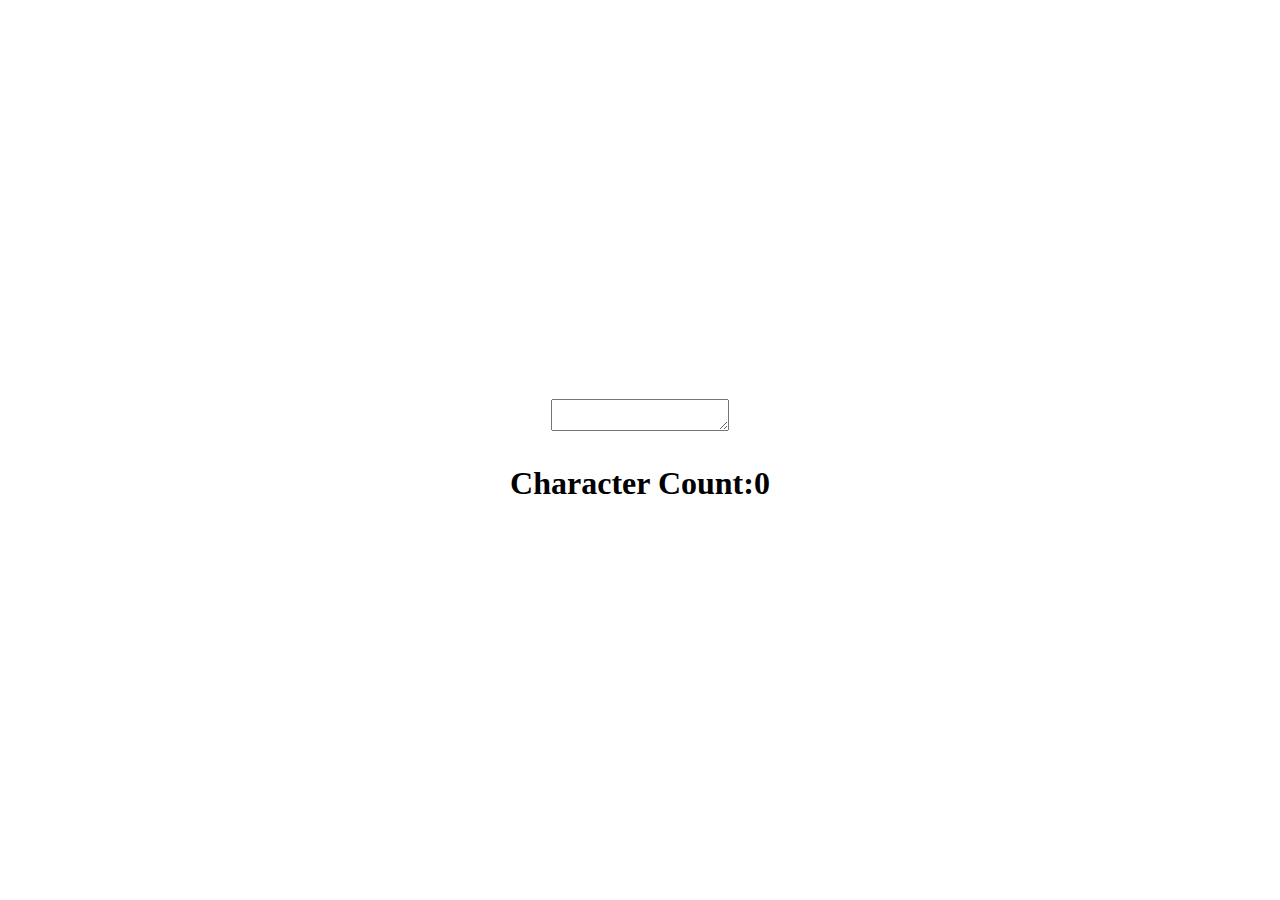
<file: Character-Count/index.html>
<!DOCTYPE html>
<html lang="en">
<head>
    <meta charset="UTF-8">
    <meta name="viewport" content="width=device-width, initial-scale=1.0">
    <title>Document</title>
    <link rel="stylesheet" href="style.css">
</head>
<body>
    
    <form>
        <textarea></textarea>
    </form>

    <h1>Character Count:<span>0</span></h1>

    <script src="script.js"></script>
</body>
</html>
</file>
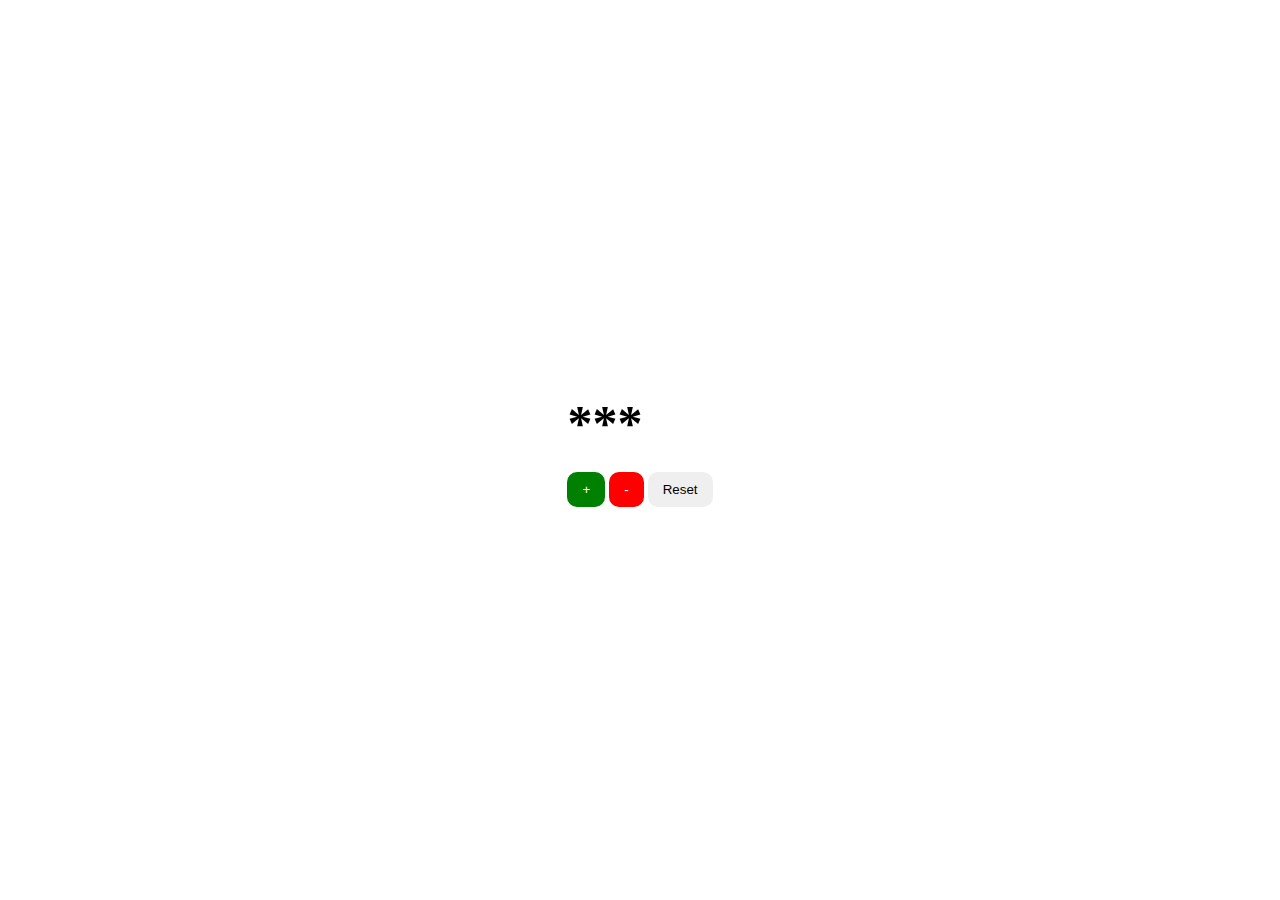
<file: Counter-App/index.html>
<!DOCTYPE html>
<html lang="en">
<head>
    <meta charset="UTF-8">
    <meta name="viewport" content="width=device-width, initial-scale=1.0">
    <title>Document</title>
    <link rel="stylesheet" href="style.css">
</head>
<body>
    
    <div class="counter">
        <h1>***</h1>
    <button class="inc">+</button>
    <button class="dec">-</button>
    <button class="reset">Reset</button>
    </div>

    <script src="script.js"></script>
</body>
</html>
</file>
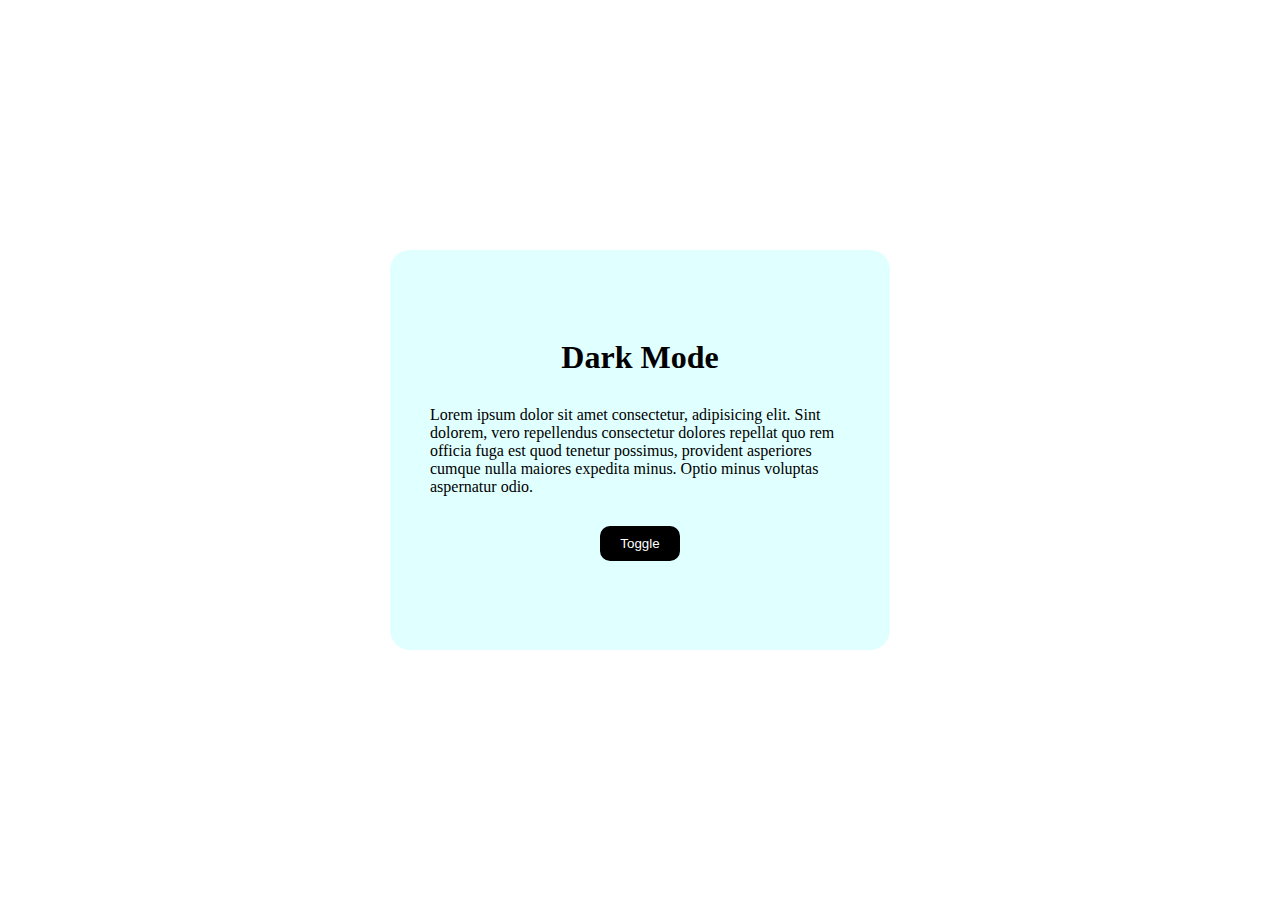
<file: Dark-Mode/index.html>
<!DOCTYPE html>
<html lang="en">
<head>
    <meta charset="UTF-8">
    <meta name="viewport" content="width=device-width, initial-scale=1.0">
    <title>Document</title>
    <link rel="stylesheet" href="style.css">
</head>
<body>
    <main>
        <h1>Dark Mode</h1>
        <p>Lorem ipsum dolor sit amet consectetur, adipisicing elit. Sint dolorem, vero repellendus consectetur dolores repellat quo rem officia fuga est quod tenetur possimus, provident asperiores cumque nulla maiores expedita minus. Optio minus voluptas aspernatur odio.</p>
        <button>Toggle</button>
    </main>

    <script src="script.js"></script>
</body>
</html>
</file>
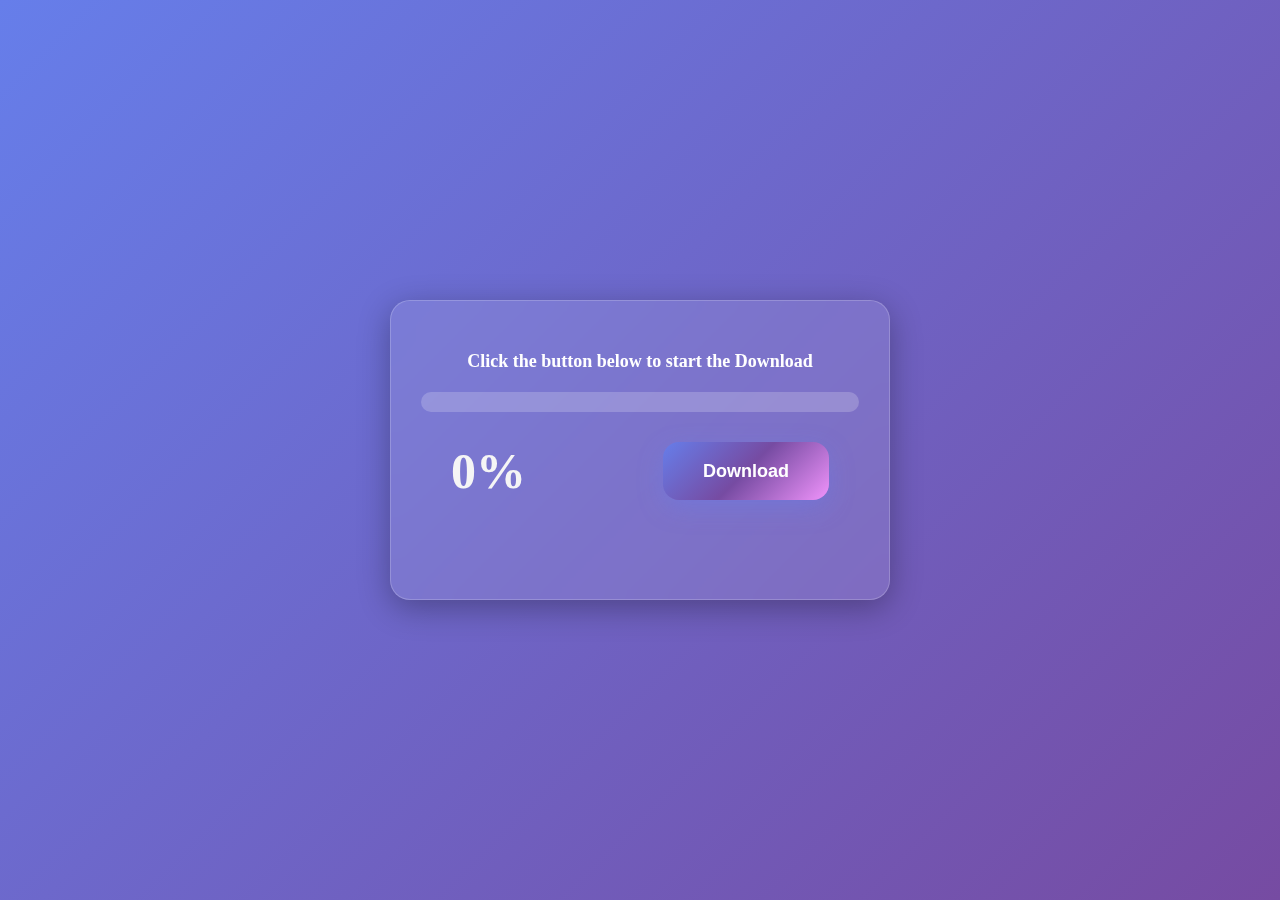
<file: Download-Simulation/index.html>
<!DOCTYPE html>
<html lang="en">
<head>
    <meta charset="UTF-8">
    <meta name="viewport" content="width=device-width, initial-scale=1.0">
    <title>Download Simulator</title>
    <link rel="stylesheet" href="style.css">
</head>
<body>
    
    <div class="box">
        <p>Click the button below to start the Download<br><span></span></p>
        <div class="outer">
            <div class="inner">
            </div>
        </div>
        <div class="bottom">
            <h1>0%</h1>
            <button>Download</button>
        </div>
    </div>

    <script src="script.js"></script>
</body>
</html>
</file>
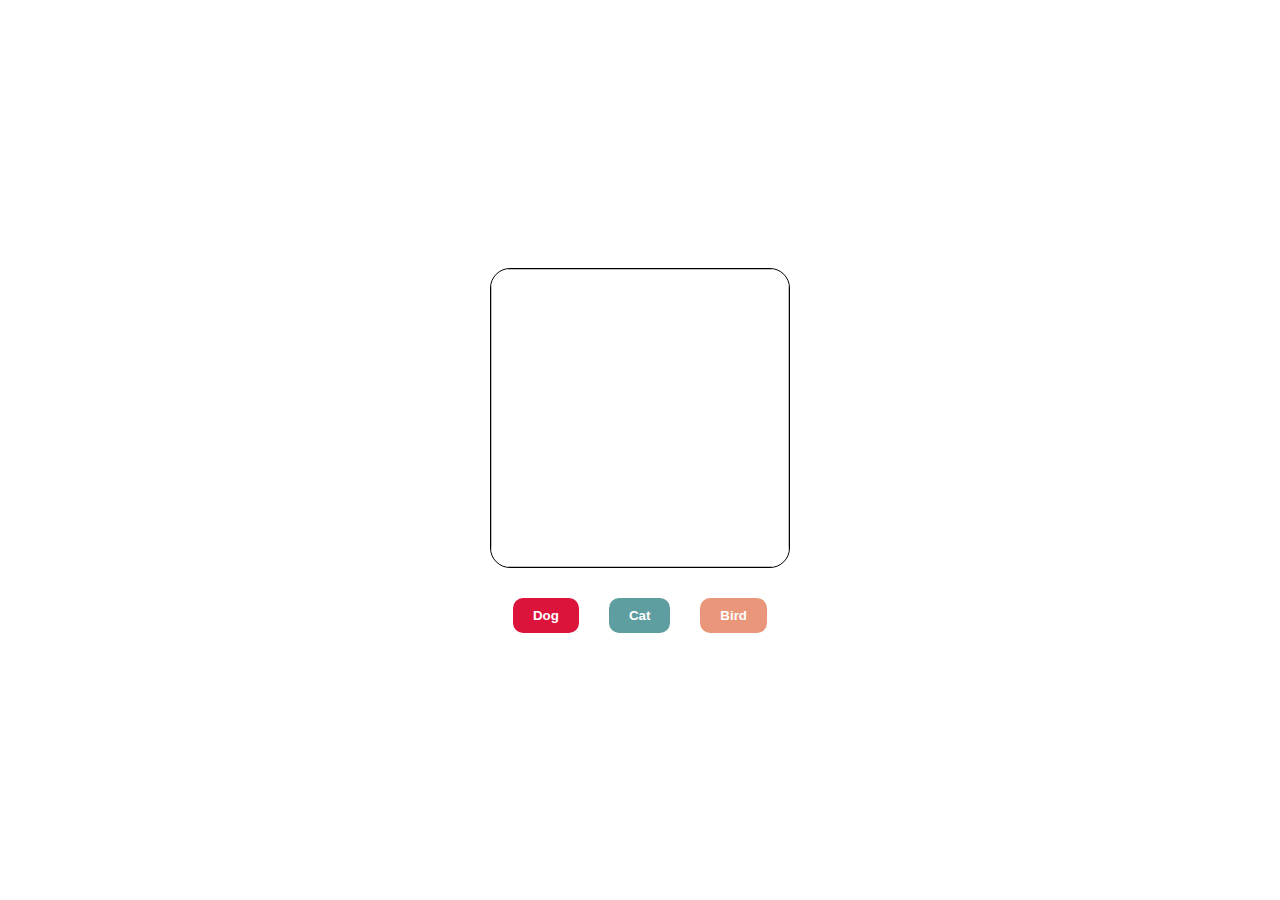
<file: Image-Switcher/index.html>
<!DOCTYPE html>
<html lang="en">
<head>
    <meta charset="UTF-8">
    <meta name="viewport" content="width=device-width, initial-scale=1.0">
    <title>Document</title>
    <link rel="stylesheet" href="style.css">
</head>
<body>

    <div class="image-card">
    </div>

    <div class="button-area">
        <button class="dog">Dog</button>
        <button class="cat">Cat</button>
        <button class="bird">Bird</button>
    </div>

    <script src="script.js"></script>
</body>
</html>
</file>
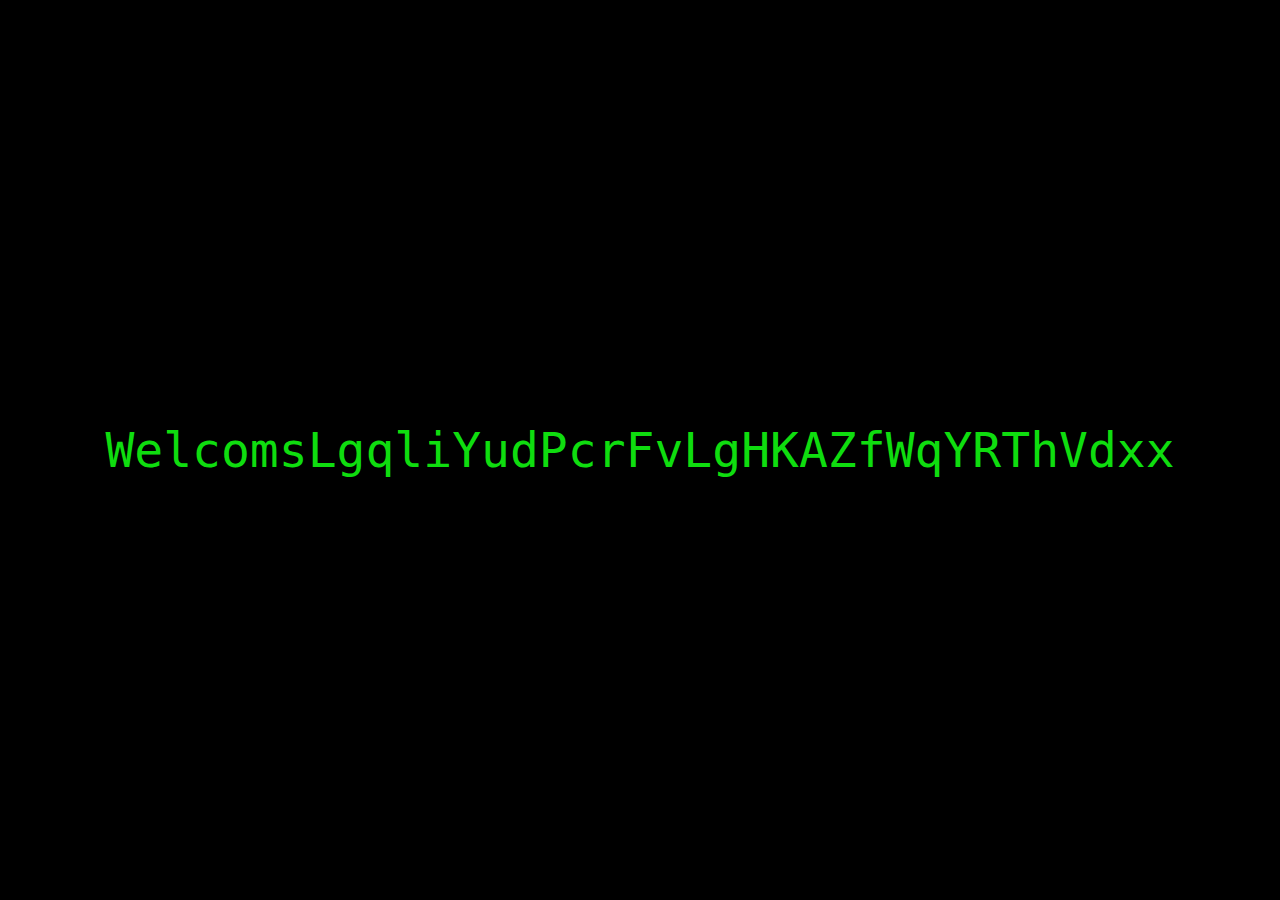
<file: Matrix-Effect/index.html>
<!DOCTYPE html>
<html lang="en">
<head>
    <meta charset="UTF-8">
    <meta name="viewport" content="width=device-width, initial-scale=1.0">
    <title>Document</title>
    <link rel="stylesheet" href="style.css">
</head>
<body>
    
    <p>Welcome to the Admin Dashboard, USER!</p>


    <script src="script.js"></script>
</body>
</html>
</file>
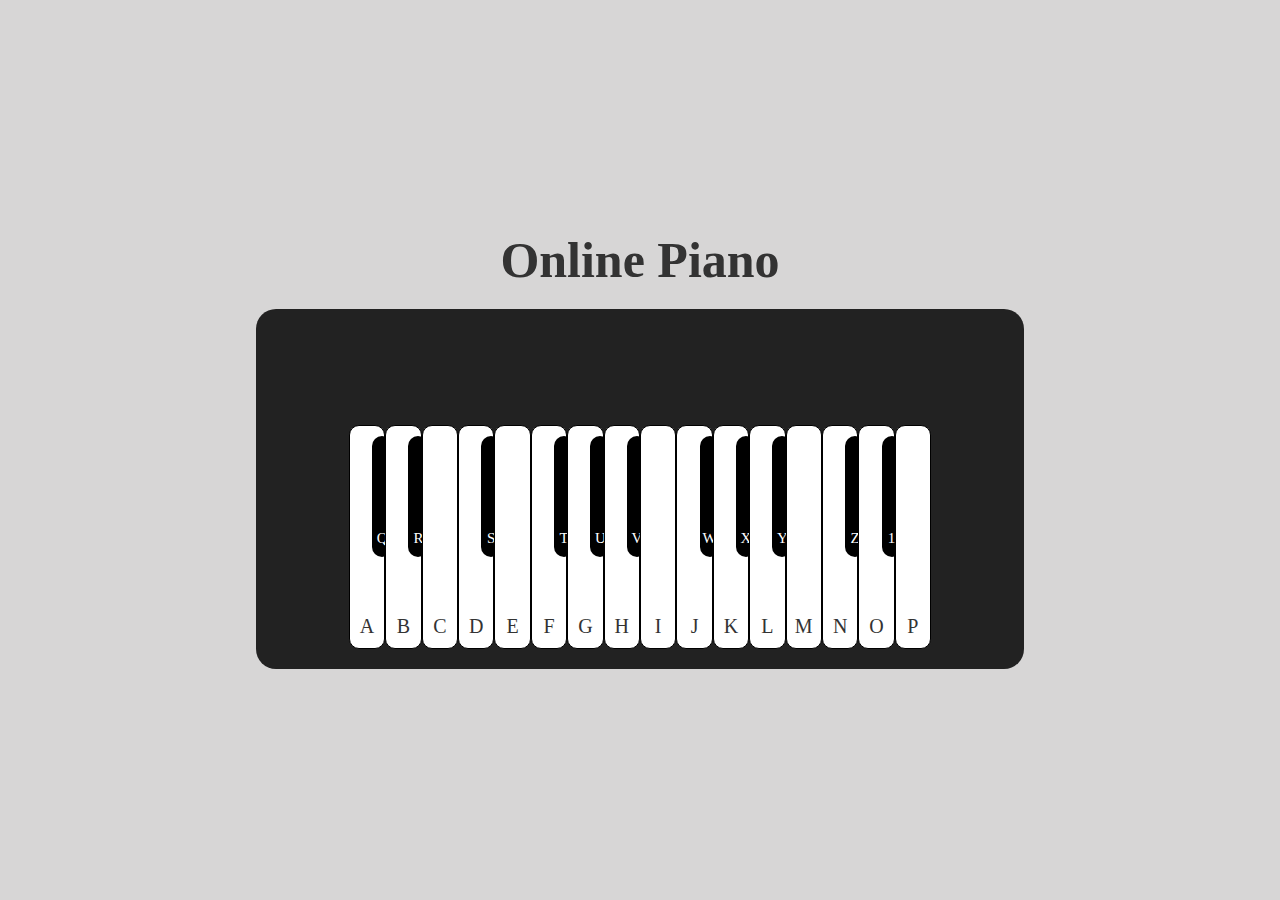
<file: Online-Piano/index.html>
<!DOCTYPE html>
<html lang="en">
<head>
    <meta charset="UTF-8">
    <meta name="viewport" content="width=device-width, initial-scale=1.0">
    <title>Online Piano</title>
    <link rel="stylesheet" href="style.css">
</head>
<body>
    
    <main>
        <h1>Online Piano</h1>
        <div class="piano">
            <div class="white">
                <div class="black">
                    <h1>Q</h1>
                </div>
                <div class="alphabet">
                    <h1>A</h1>
                </div>
            </div>
            
            <div class="white">
                <div class="black">
                    <h1>R</h1>
                </div>
                <div class="alphabet">
                    <h1>B</h1>
                </div>
            </div>
            <div class="white">
                <div></div>
                <div class="alphabet">
                    <h1>C</h1>
                </div>
            </div>
            <div class="white">
                <div class="black">
                    <h1>S</h1>
                </div>
                <div class="alphabet">
                    <h1>D</h1>
                </div>
            </div>
            <div class="white">
                <div></div>
                <div class="alphabet">
                    <h1>E</h1>
                </div>
            </div>
            <div class="white">
                <div class="black">
                    <h1>T</h1>
                </div>
                <div class="alphabet">
                    <h1>F</h1>
                </div>
            </div>
            <div class="white">
                <div class="black">
                    <h1>U</h1>
                </div>
                <div class="alphabet">
                    <h1>G</h1>
                </div>
            </div>
            <div class="white">
                <div class="black">
                    <h1>V</h1>
                </div>
                <div class="alphabet">
                    <h1>H</h1>
                </div>
            </div>
            <div class="white">
                <div></div>
                <div class="alphabet">
                    <h1>I</h1>
                </div>
            </div>
            <div class="white">
                <div class="black">
                    <h1>W</h1>
                </div>
                <div class="alphabet">
                    <h1>J</h1>
                </div>
            </div>
            <div class="white">
                <div class="black">
                    <h1>X</h1>
                </div>
                <div class="alphabet">
                    <h1>K</h1>
                </div>
            </div>
            <div class="white">
                <div class="black">
                    <h1>Y</h1>
                </div>
                <div class="alphabet">
                    <h1>L</h1>
                </div>
            </div>
            <div class="white">
                <div></div>
                <div class="alphabet">
                    <h1>M</h1>
                </div>
            </div>
            <div class="white">
                <div class="black">
                    <h1>Z</h1>
                </div>
                <div class="alphabet">
                    <h1>N</h1>
                </div>
            </div>
            <div class="white">
                <div class="black">
                    <h1>1</h1>
                </div>
                <div class="alphabet">
                    <h1>O</h1>
                </div>
            </div>
            <div class="white">
                <div></div>
                <div class="alphabet">
                    <h1>P</h1>
                </div>
            </div>
        </div>
    </main>


    <script src="script.js"></script>
</body>
</html>
</file>
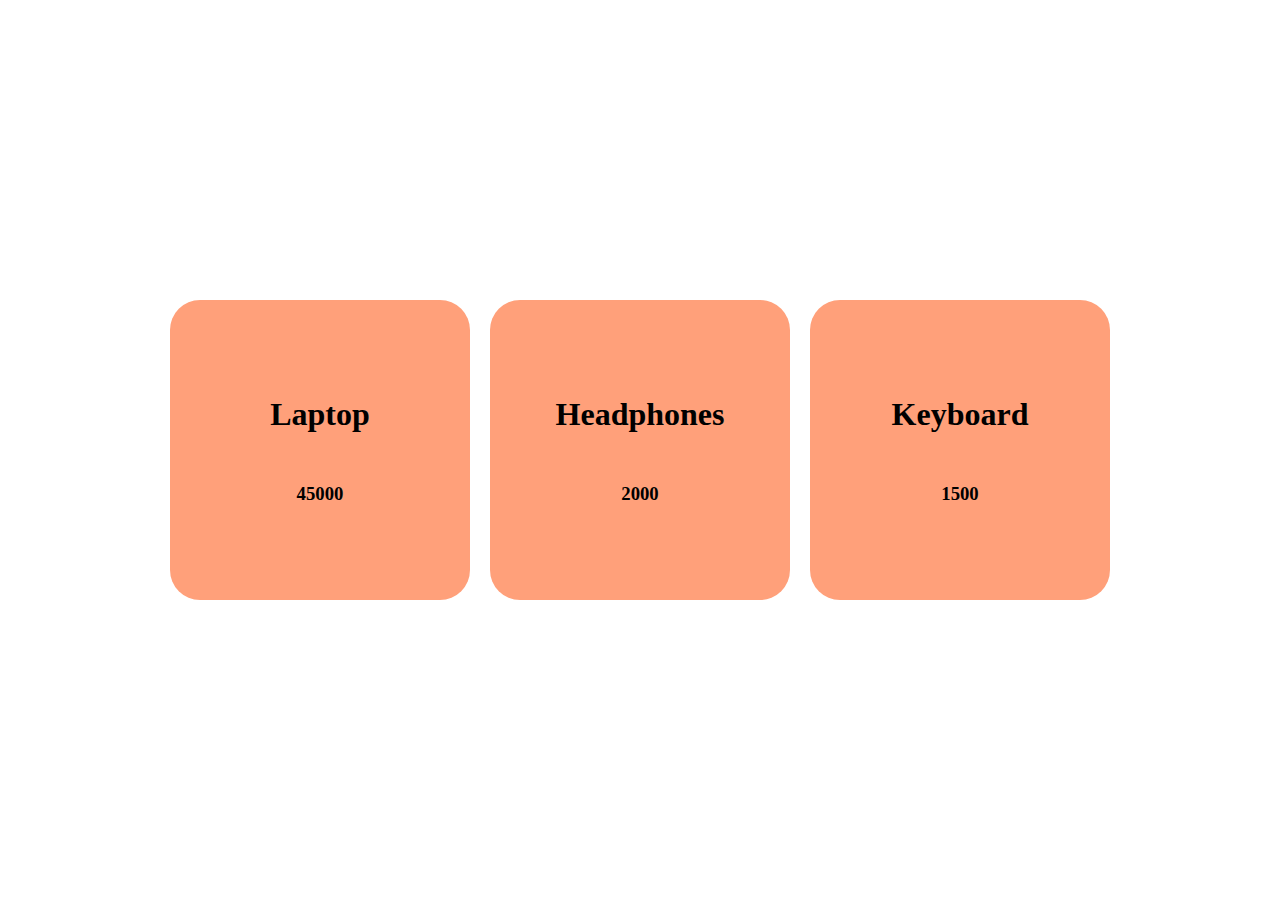
<file: Product-Card-Generator/index.html>
<!DOCTYPE html>
<html lang="en">
<head>
    <meta charset="UTF-8">
    <meta name="viewport" content="width=device-width, initial-scale=1.0">
    <title>Document</title>
    <link rel="stylesheet" href="style.css">
</head>
<body>
    
    <!-- <div class="card">
        <h1>Product Name</h1>
        <h3>Price</h3>
    </div> -->

    <script src="script.js"></script>
</body>
</html>
</file>
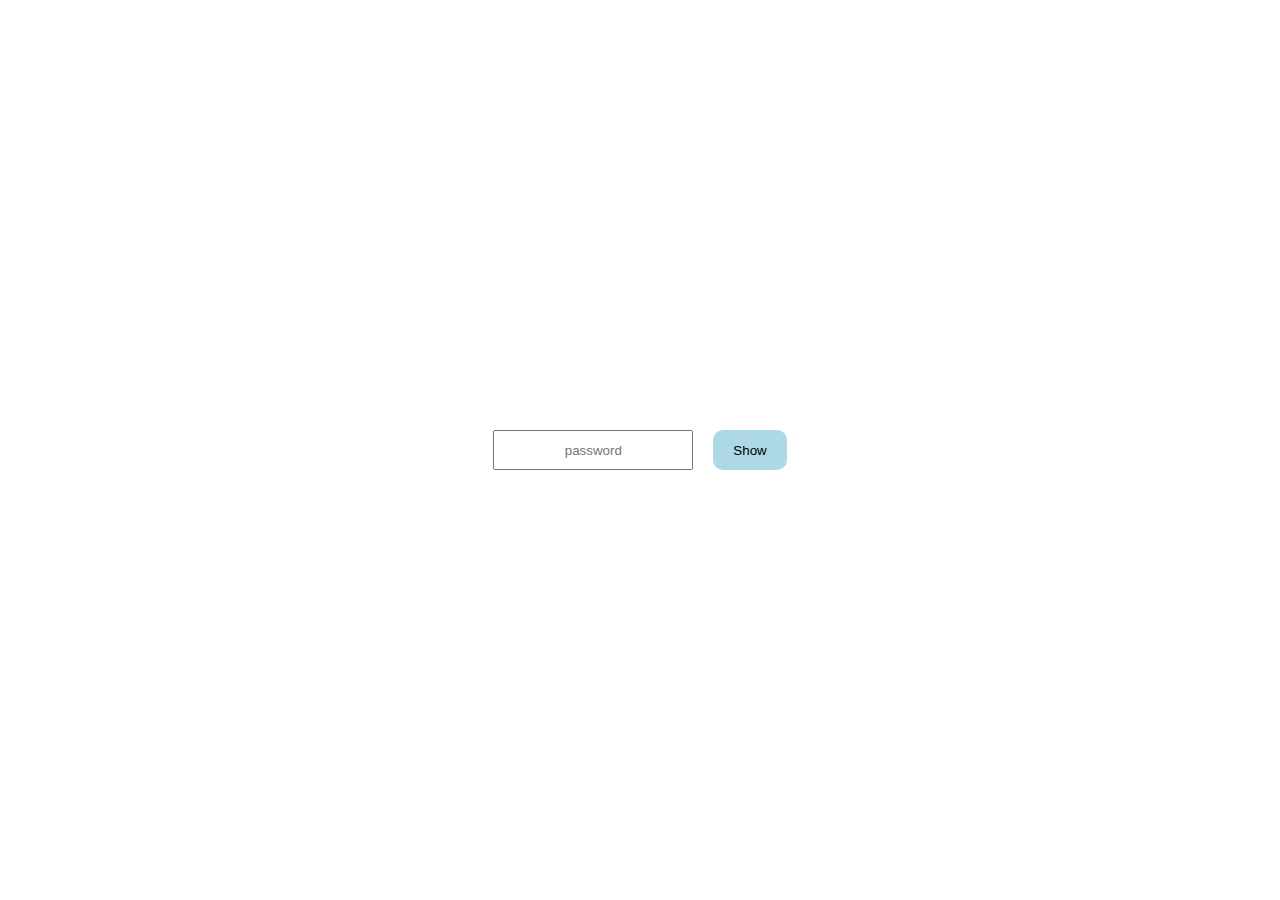
<file: Show-Hide Password/index.html>
<!DOCTYPE html>
<html lang="en">
  <head>
    <meta charset="UTF-8" />
    <meta name="viewport" content="width=device-width, initial-scale=1.0" />
    <title>Document</title>
    <link rel="stylesheet" href="style.css" />
  </head>
  <body>


    <div class="password">
      <form>
        <input type="password" placeholder="password" />
      </form>
      <button>Show</button>
    </div>

    <script src="script.js"></script>
  </body>
</html>
</file>
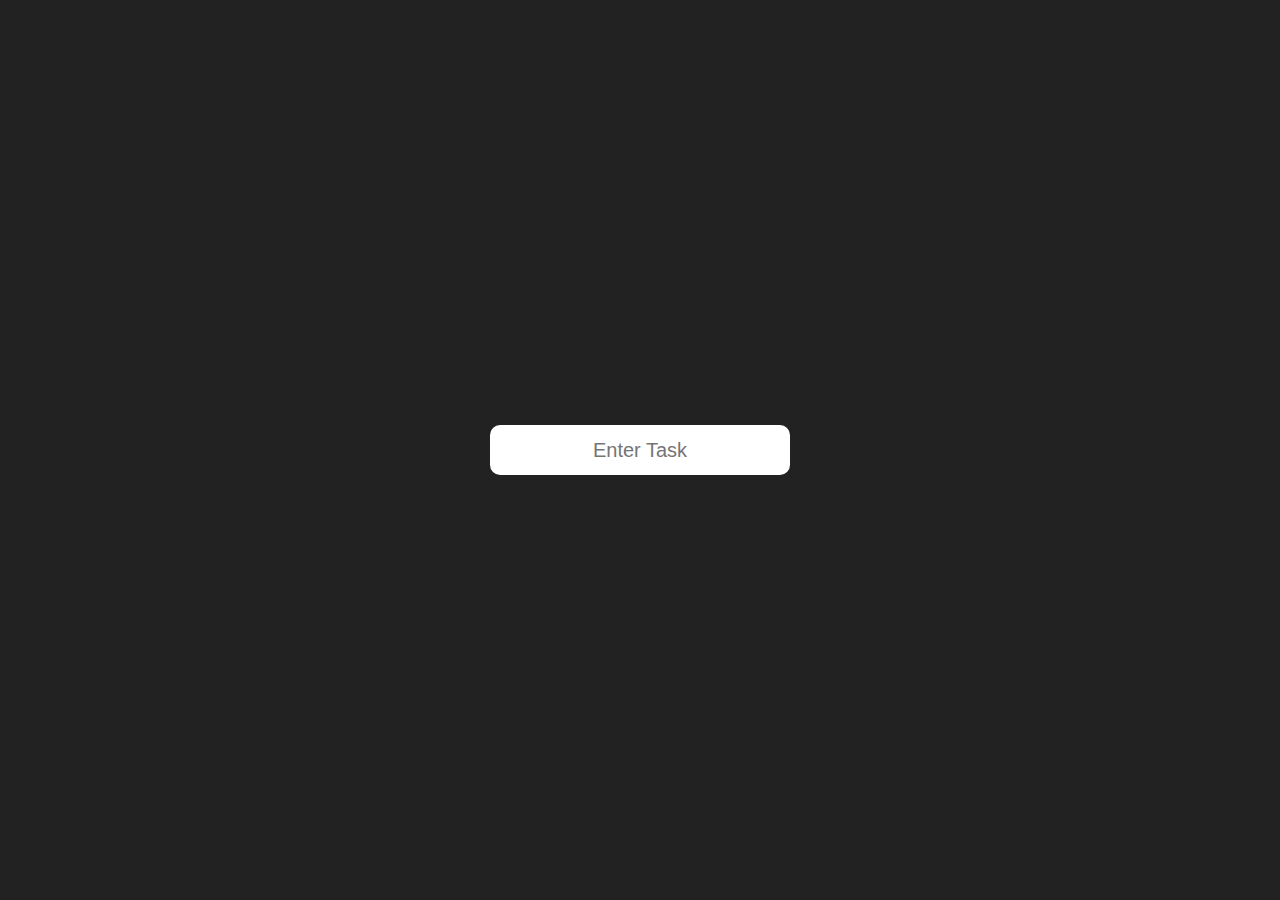
<file: To-Do List/index.html>
<!DOCTYPE html>
<html lang="en">
<head>
    <meta charset="UTF-8">
    <meta name="viewport" content="width=device-width, initial-scale=1.0">
    <title>Document</title>
    <link rel="stylesheet" href="style.css">
</head>
<body>
    
    <div class="task-input">
        <form>
            <input type="text" placeholder="Enter Task">
        </form>
    </div>


    <script src="script.js"></script>
</body>
</html>
</file>
<file: Character-Count/style.css>
*{
    margin: 0;
    padding: 0;
    box-sizing: border-box;
}

html,body{
    height: 100%;
    width: 100%;
    display: flex;
    align-items: center;
    justify-content: center;
    flex-direction: column;
    gap: 30px;
}
</file>
<file: Counter-App/style.css>
*{
    margin: 0;
    padding: 0;
    box-sizing: border-box;
}

html,body{
    height: 100%;
    width: 100%;
    display: flex;
    align-items: center;
    justify-content: center;
}

h1{
    font-size: 50px;
}

button{
    margin-top: 20px;
    padding: 10px 15px ;
    border: none;
    border-radius: 10px;
}

.inc{
    background-color: green;
    color: white;
}

.dec{
    background-color: red;
    color: white;
}
</file>
<file: Dark-Mode/style.css>
*{
    margin: 0;
    padding: 0;
    box-sizing: border-box;
}

html, body{
    height: 100%;
    width: 100%;
    display: flex;
    align-items: center;
    justify-content: center;
}

main{
    height: 400px;
    width: 500px;
    background: lightcyan;
    display: flex;
    align-items: center;
    justify-content: center;
    flex-direction: column;
    gap: 30px;
    padding: 40px;  
    border-radius: 20px;
}

button{
    padding: 10px 20px;
    border: none;
    border-radius: 10px;
    background-color: black;
    color: white;
    cursor: pointer;
}

.dark-main{
    height: 400px;
    width: 500px;
    background: #111;
    color: white;
    display: flex;
    align-items: center;
    justify-content: center;
    flex-direction: column;
    gap: 30px;
    padding: 40px;  
    border-radius: 20px;
}

.dark-btn{
    padding: 10px 20px;
    border: none;
    border-radius: 10px;
    background-color: white;
    color: black;
    cursor: pointer;
}
</file>
<file: Download-Simulation/style.css>
*{
    margin: 0;
    padding: 0;
    box-sizing: border-box;
}

html, body{
    height: 100%;
    width: 100%;
    background: linear-gradient(135deg, #667eea 0%, #764ba2 100%);
    display: flex;
    align-items: center;
    justify-content: center;
}

.box{
    height: 300px;
    width: 500px;
    background: rgba(255, 255, 255, 0.1);
    backdrop-filter: blur(10px);
    border: 1px solid rgba(255, 255, 255, 0.2);
    border-radius: 20px;
    padding: 50px 30px;
    box-shadow: 0 8px 32px rgba(0, 0, 0, 0.3);
}

.outer{
    height: 20px;
    width: 100%;
    background: rgba(255, 255, 255, 0.2);
    border-radius: 50px;
    overflow: hidden;
}

.inner{
    height: 100%;
    width: 0%;
    background: linear-gradient(90deg, #667eea, #764ba2, #f093fb);
    border-radius: 50px;
    transition: width 0.3s ease;
    box-shadow: 0 0 20px rgba(102, 126, 234, 0.6);
}

p{
    font-size: 18px;
    text-align: center;
    margin-bottom: 20px;
    color: white;
    font-weight: 600;
}


.bottom{
    display: flex;
    justify-content: space-between;
    padding: 30px;
}

.bottom h1{
    font-size: 50px;
    font-weight: 600;
    color: whitesmoke;
}

.bottom button{
    padding: 14px 40px;
    font-size: 18px;
    border: none;
    border-radius: 16px;
    background: linear-gradient(135deg, #667eea 0%, #764ba2 50%, #f093fb 100%);
    color: white;
    font-weight: 600;
    cursor: pointer;
    transition: all 0.4s cubic-bezier(0.175, 0.885, 0.32, 1.275);
    box-shadow: 0 8px 25px rgba(102, 126, 234, 0.4);
    position: relative;
    overflow: hidden;
}

.bottom button::before {
    content: '';
    position: absolute;
    top: 0;
    left: -100%;
    width: 100%;
    height: 100%;
    background: linear-gradient(90deg, transparent, rgba(255, 255, 255, 0.3), transparent);
    transition: left 0.6s;
}

.bottom button:hover::before {
    left: 100%;
}

.bottom button:hover{
    transform: translateY(-3px) scale(1.02);
    box-shadow: 0 12px 35px rgba(102, 126, 234, 0.6);
    background: linear-gradient(135deg, #764ba2 0%, #667eea 50%, #f093fb 100%);
}

.bottom button:active{
    transform: translateY(-1px) scale(0.98);
    box-shadow: 0 6px 20px rgba(102, 126, 234, 0.4);
}
</file>
<file: Image-Switcher/style.css>
*{
    margin: 0;
    padding: 0;
    box-sizing: border-box;
}

html,body{
    height: 100%;
    width: 100%;
    display: flex;
    align-items: center;
    justify-content: center;
    flex-direction: column;
    gap: 30px;
}

.image-card{
    height: 300px;
    width: 300px;
    border: 1px solid black;
    border-radius: 20px;
}

.image-card img{
    object-fit: cover;
    object-position: center;
    height: 100%;
    width: 100%;
    border-radius: 20px;
}

.button-area{
    display: flex;
    gap: 30px;
}

.button-area button{
    padding: 10px 20px;
    border: none;
    border-radius: 10px;
    cursor: pointer;
}

button:active{
    scale: 0.95;
}

.dog{
    background-color: crimson;
    font-weight: 700;
    color: white ;
}

.cat{
    background-color: cadetblue;
    font-weight: 700;
    color: white;
}

.bird{
    background-color: darksalmon;
    color: white;
    font-weight: 700;
}
</file>
<file: Matrix-Effect/style.css>
*{
    margin: 0;
    padding: 0;
    box-sizing: border-box;
}

html, body{
    height: 100%;
    width: 100%;
    background-color: black;
}

body{
    display: flex;
    align-items: center;
    justify-content: center;
}

p{
    color: rgb(15, 221, 15);
    font-family: monospace;
    font-size: 3rem;
}
</file>
<file: Online-Piano/style.css>
*{
    margin: 0;
    padding: 0;
    box-sizing: border-box;
}

html,body{
    height: 100%;
    width: 100%;
}

main{
    height: 100%;
    width: 100%;
    background-color: #d7d6d6;
    display: flex;
    align-items: center;
    flex-direction: column;
    gap: 20px;
    justify-content: center;
}

main h1{
    font-size: 50px;
    color: #333;
}

.piano{
    height: 40%;
    width: 60%;
    background-color: #222;
    border-radius: 20px;
    display: flex;
    align-items: flex-end;
    justify-content: center;
    padding: 20px;
    position: relative;
}

.white{
    height: 70%;
    width: 5%;
    background-color: white;
    border-radius: 10px;
    display: flex;
    flex-direction: column;
    justify-content: space-between;
    align-items: center;
    padding: 10px;
    border: 1px solid black;
    position: relative;
    overflow: visible;
}

.white h1{
    font-size: 20px;
    font-weight: 400;
}

.black{
    height: 60%;
    width: 120%;
    background-color: black;
    margin-left: 30px;
    border-radius: 10px;
    display: flex;
    align-items: flex-end;
    justify-content: center;
    padding: 10px;

}

.black h1{
    color: white;
    font-size: 15px;
    font-weight: 400;
}

.active{
    scale: 0.9;
    transition: all 0.1s ease;

}
</file>
<file: Product-Card-Generator/style.css>
*{
    margin: 0;
    padding: 0;
    box-sizing: border-box;
}

html,body{
    height: 100%;
    width: 100%;
    display: flex;
    align-items: center;
    justify-content: center;
    flex-wrap: wrap;
    gap: 20px;
}

.card{
    height: 300px;
    width: 300px;
    background-color: lightsalmon;
    display: flex;
    flex-direction: column;
    align-items: center;
    justify-content: center;
    gap: 50px;
    border-radius: 30px;
    
}
</file>
<file: Show-Hide Password/style.css>
*{
    margin: 0;
    padding: 0;
    box-sizing: border-box;
}

html,body{
    height: 100%;
    width: 100%;
    display: flex;
    align-items: center;
    justify-content: center;
}

.password{
    display: flex;
    gap: 20px;
}

input{
    height: 40px;
    width: 200px;
    text-align: center;
}


button{
    padding: 10px 20px;
    border: none;
    background-color: lightblue;
    border-radius: 10px;
}
</file>
<file: To-Do List/style.css>
* {
  margin: 0;
  padding: 0;
  box-sizing: border-box;
}

html,
body {
  height: 100%;
  width: 100%;
  background-color: #222;
  display: flex;
  align-items: center;
  justify-content: center;
  flex-direction: column;
  gap: 20px;
}

.task-input {
  display: flex;
  gap: 30px;
}

input {
  height: 50px;
  width: 300px;
  border: none;
  outline: none;
  text-align: center;
  border-radius: 10px;
  font-size: 20px;
}

.task {
  display: flex;
  align-items: center;
  gap: 100px;
  margin-top: 30px;
}

.task-h1 {
  color: white;
  font-size: 25px;
}

.delete {
  padding: 15px 20px;
  font-size: 15px;
  border-radius: 10px;
  border: none;
  background-color: #FF5656;
  font-weight: 600;
  color: white;
  cursor: pointer;
}
</file>
